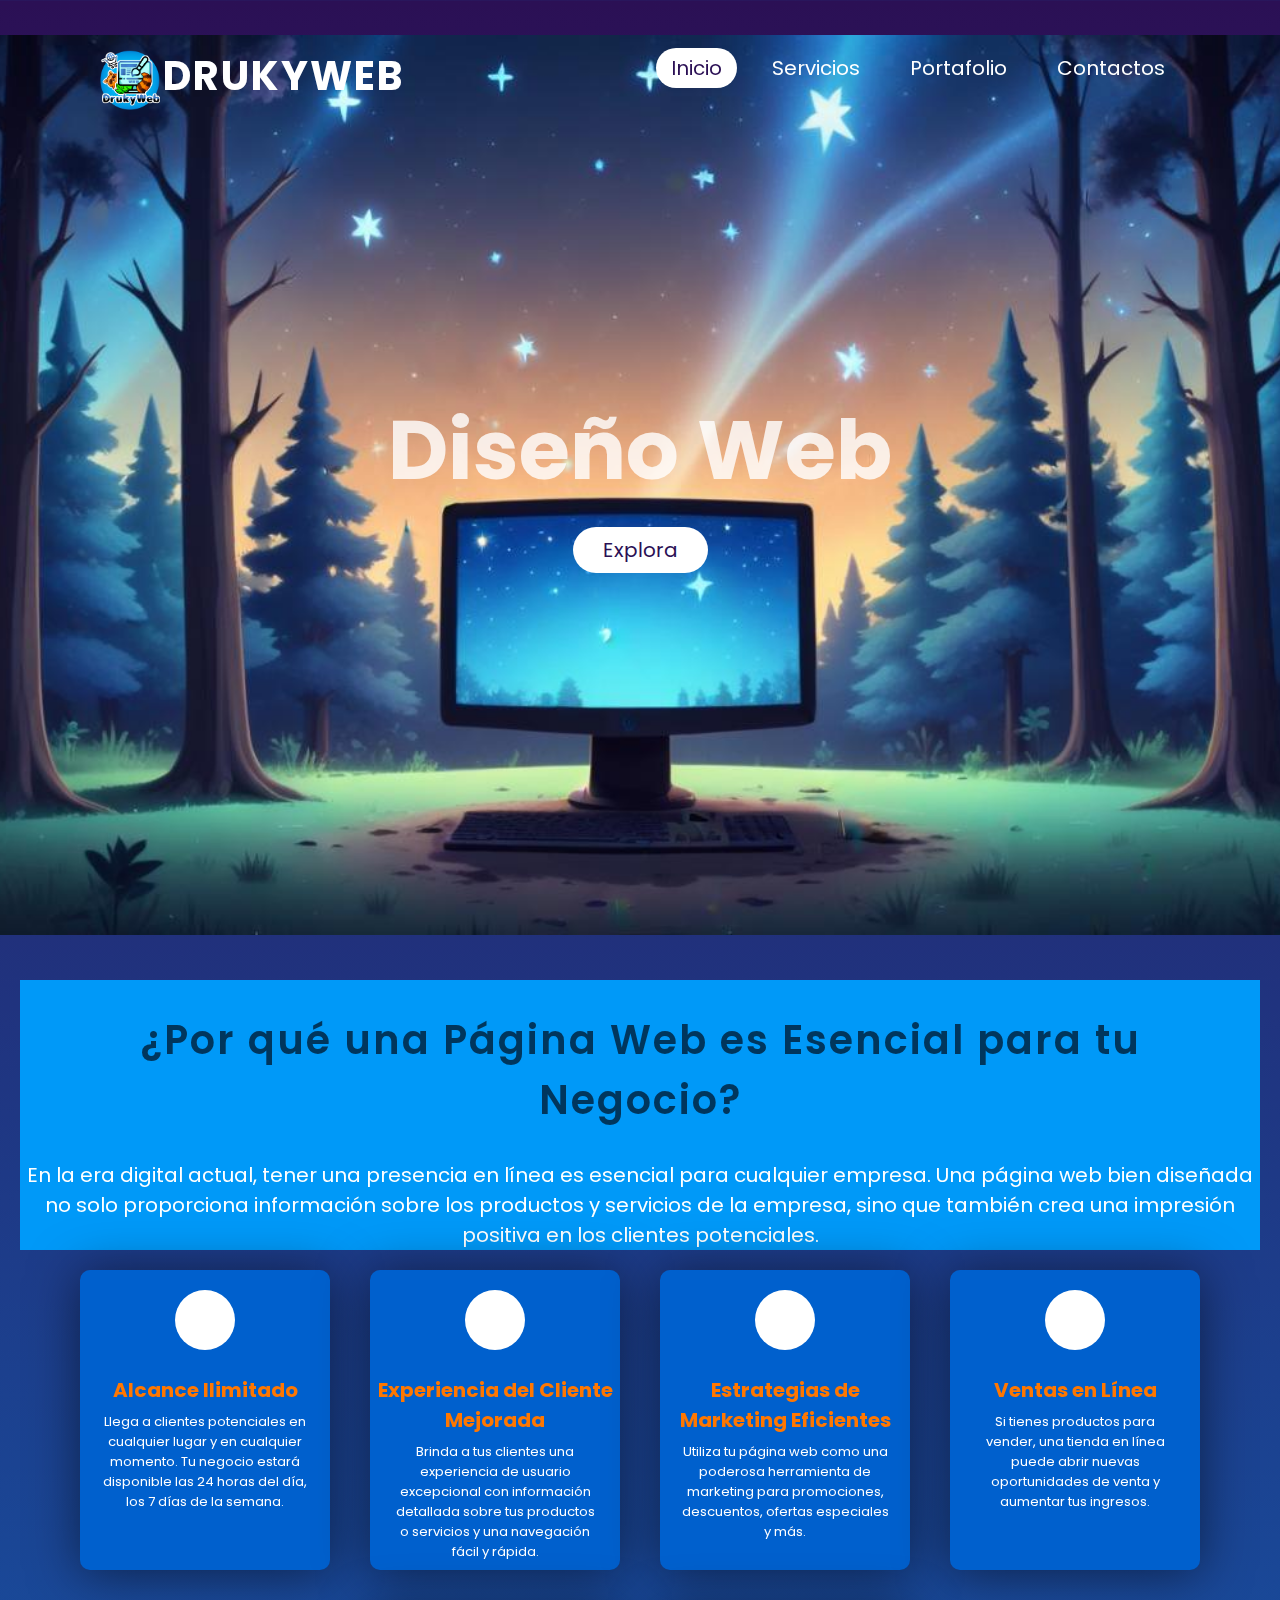
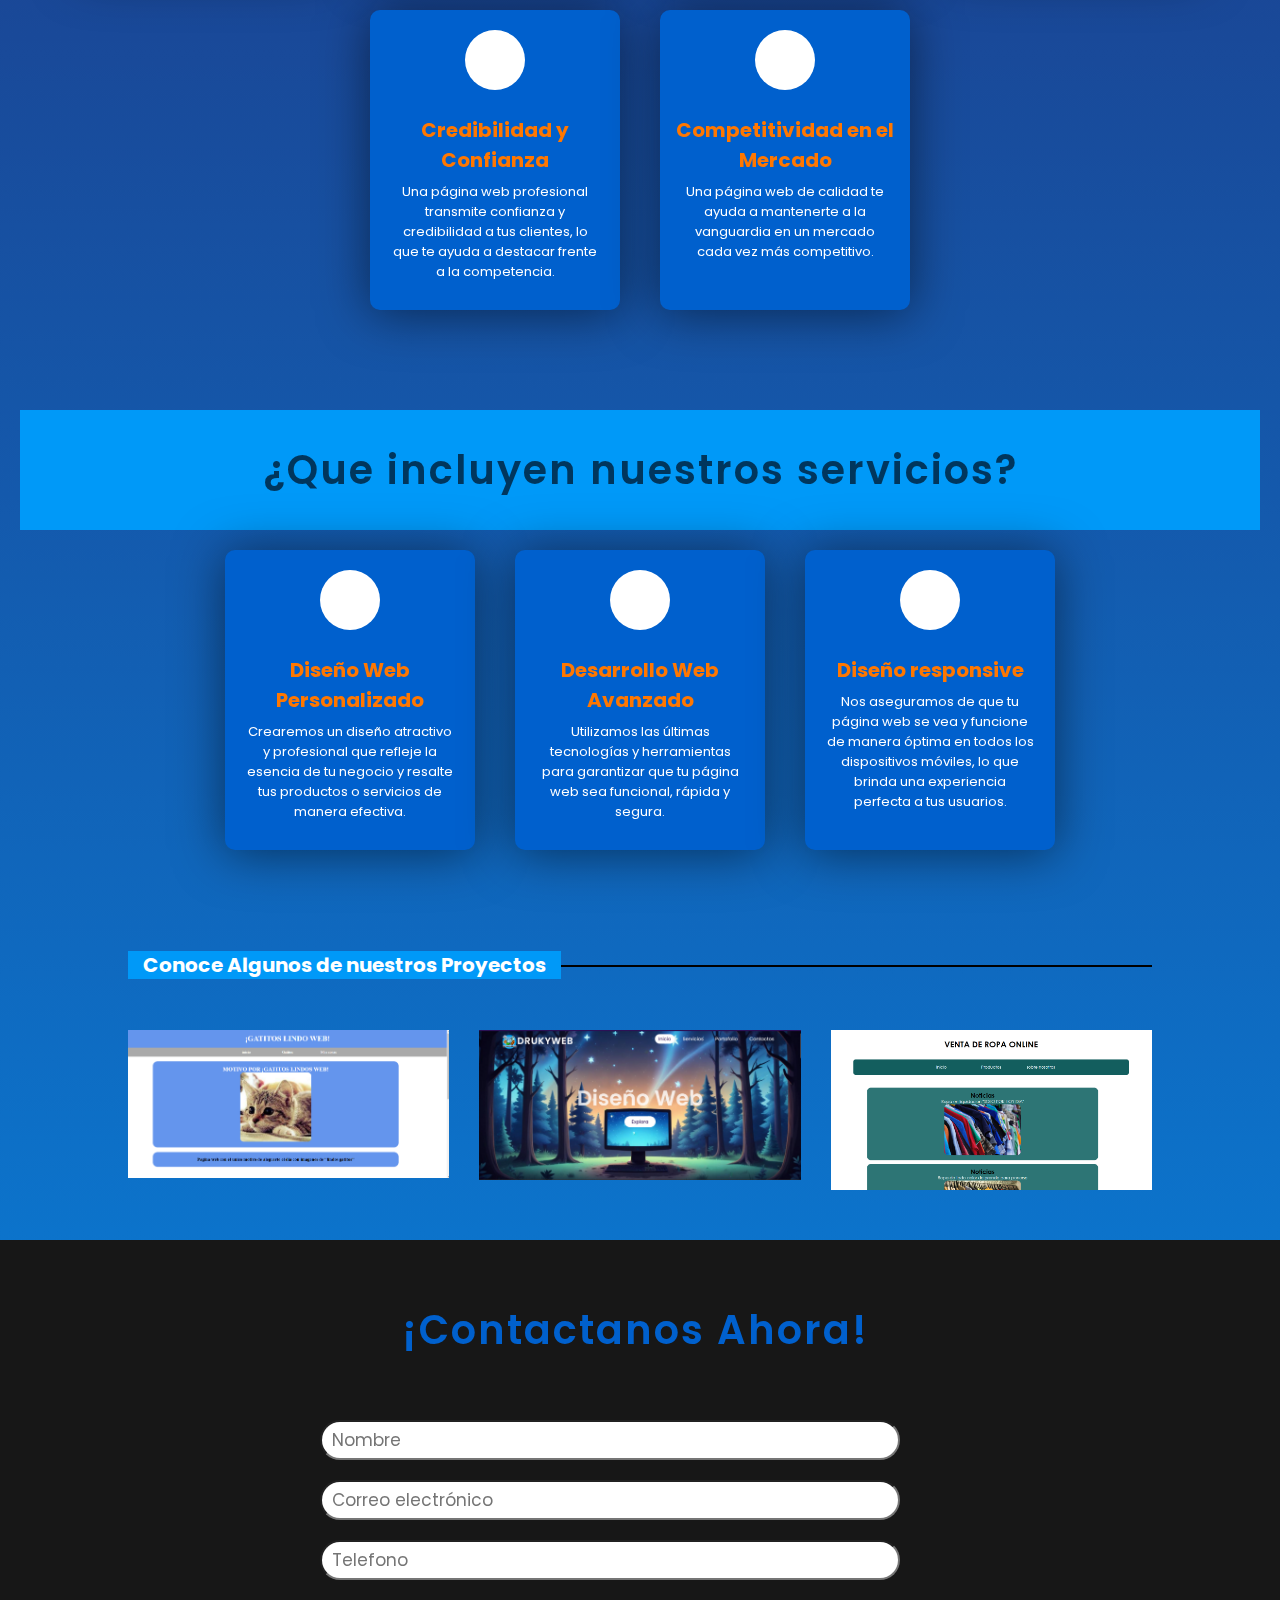
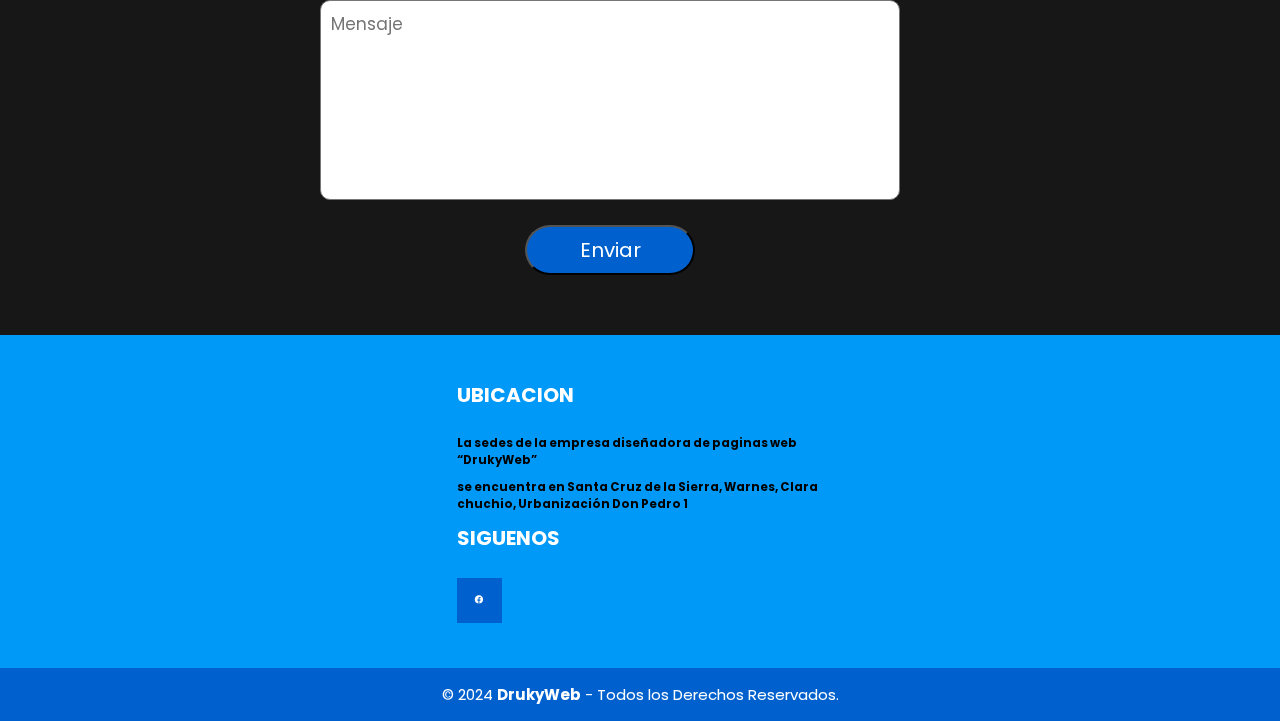
<file: index.html>
<!DOCTYPE html>
<html lang="en">
<head>
    <meta charset="UTF-8">
    <meta name="viewport" content="width=device-width, initial-scale=1.0">
    <title>DrukyWeb</title>
    <link rel="stylesheet" href="https://cdnjs.cloudflare.com/ajax/libs/font-awesome/5.15.1/css/all.min.css">
    <link rel="stylesheet" href="imagenes/Estilos.css">
    <link href="https://unpkg.com/boxicons@2.1.4/css/boxicons.min.css" rel='stylesheet'>
    

    <link rel="icon" href="imagenes/logoOF.png">
</head>
<body>
    <header>
        <div class="encabezado">
        <img src="imagenes/logoOF.png" class="logo-img"> 
        <a href="#" class="logo">DrukyWeb</a></div>
    <ul>
        <li><a href="#" class="active">Inicio</a></li>
        <li><a href="#Servicios">Servicios</a></li>
        <li><a href="#galerytext">Portafolio</a></li>
        <li><a href="#contact">Contactos</a></li>
    </ul>
    </header>
            <section class="home" id="home">
                <img src="./imagenes/luna.png" id="luna">

                <img src="./imagenes/bosquemagic.jpeg" id="montañaF">
                <h2 id="text">Diseño Web</h2>
                
                <a href="#" id="btn">Explora</a>
                <img src="./imagenes/bosque1.png" id="montaña">
            </section>


            <section class="product" id="product">
        
                <section class="about" id="about">
                <div class="row">
                     <div class="content">
                    <h1 class="heading">¿Por qué una Página Web es Esencial para tu Negocio?</h1>
                    <p>En la era digital actual, tener una presencia en línea es esencial para cualquier empresa. Una página web bien diseñada no solo proporciona información sobre los productos y servicios de la empresa, sino que también crea una impresión positiva en los clientes potenciales.</p>
                      </div>
                </div>
            </section> 
            
        <div class="box-container">
            <div class="box">
                <i class="fab "></i>
                <h3>Alcance Ilimitado</h3>
                <p>Llega a clientes potenciales en cualquier lugar y en cualquier momento. Tu negocio estará disponible las 24 horas del día, los 7 días de la semana.</p>
            </div>

            <div class="box">
                <i class="fab"></i>
                <h3>Experiencia del Cliente Mejorada</h3>
                <p> Brinda a tus clientes una experiencia de usuario excepcional con información detallada sobre tus productos o servicios y una navegación fácil y rápida.</p>
            </div>

            <div class="box">
                <i class="fab"></i>
                <h3>Estrategias de Marketing Eficientes</h3>
                <p>Utiliza tu página web como una poderosa herramienta de marketing para promociones, descuentos, ofertas especiales y más.</p>
            </div>

            <div class="box">
                <i class="fab"></i>
                <h3>Ventas en Línea</h3>
                <p>Si tienes productos para vender, una tienda en línea puede abrir nuevas oportunidades de venta y aumentar tus ingresos.</p>
            </div>

            <div class="box">
                <i class="fab"></i>
                <h3>Credibilidad y Confianza</h3>
                <p>Una página web profesional transmite confianza y credibilidad a tus clientes, lo que te ayuda a destacar frente a la competencia.</p>
            </div>

            <div class="box">
                <i class="fab"></i>
                <h3>Competitividad en el Mercado</h3>
                <p>Una página web de calidad te ayuda a mantenerte a la vanguardia en un mercado cada vez más competitivo.</p>
            </div>
        </div>
    </section>




   
    <section class="product" id="Servicios">
        
        <section class="about" id="about">
        <div class="row">
             <div class="content">
            <h1 class="heading">¿Que incluyen nuestros servicios?</h1>
   
              </div>
        </div>
    </section> 
    
<div class="box-container">
    <div class="box">
        <i class="fab "></i>
        <h3>Diseño Web Personalizado</h3>
        <p>Crearemos un diseño atractivo y profesional que refleje la esencia de tu negocio y resalte tus productos o servicios de manera efectiva.</p>
    </div>

    <div class="box">
        <i class="fab"></i>
        <h3>Desarrollo Web Avanzado</h3>
        <p> Utilizamos las últimas tecnologías y herramientas para garantizar que tu página web sea funcional, rápida y segura.

        </p>
    </div>

    <div class="box">
        <i class="fab"></i>
        <h3>Diseño responsive</h3>
        <p>Nos aseguramos de que tu página web se vea y funcione de manera óptima en todos los dispositivos móviles, lo que brinda una experiencia perfecta a tus usuarios.</p>
    </div>
</div>
</section>


<div class="ful-img" id="fulImgBox">
    <img src="imagenes/pag/gato.png" id="fulImg" alt="">
    <span onclick="closeImg()">x</span>
</div>

<h1 class="galerytext" id="galerytext"><span>Conoce Algunos de nuestros Proyectos</span></h1>

<div class="img-gallery">
    <img src="imagenes/pag/gato.png" onclick="openFulImg(this.src)" alt="">
    <img src="imagenes/pag/druky.png" onclick="openFulImg(this.src)" alt="">
    <img src="imagenes/pag/venta.png" onclick="openFulImg(this.src)" alt="">

</div>
<script src="java.js"></script>


    <section class="contact" id="contact">

        <h1 class="heading">¡Contactanos Ahora!</h1>
        <h3></h3>
        <div class="row">
            <div class="form-container">

                <form action="https://formspree.io/f/xqakaepn" method="post">
                    <input type="text" name=nombre placeholder="Nombre">
                    <input type="email" name=gmail placeholder="Correo electrónico">
                    <input type="number" name=telefono placeholder="Telefono">
                    <textarea cols="15" rows="5" name=mensaje placeholder="Mensaje"></textarea >
                    <input type="submit" value="Enviar">        
                </form>

            </div>
        </div>
    </section>



    
  <footer class="pie-pagina" >
    <div class="grupo-1">
        <div class="box">
            <figure>
              <div class="ubicacion-contactos">
                <iframe src="https://www.google.com/maps/embed?pb=!1m18!1m12!1m3!1d3134.4846447407376!2d-63.11736532570767!3d-17.603844570106318!2m3!1f0!2f0!3f0!3m2!1i1024!2i768!4f13.1!3m3!1m2!1s0x93f1e1cb06c7be8f%3A0xf20382cb63798d81!2sDrukyWeb!5e1!3m2!1ses-419!2sbo!4v1724242096571!5m2!1ses-419!2sbo" width="600" height="450" style="border:0;" allowfullscreen="" loading="lazy" referrerpolicy="no-referrer-when-downgrade"></iframe>
            </div>
            </figure>
        </div>
     
        <div class="box" id="ubicacion" >
            <h2>UBICACION</h2>
            <h3><p> La sedes de la empresa diseñadora de paginas web “DrukyWeb”  </P>
            <P> se encuentra en Santa Cruz de la Sierra, Warnes,  Clara chuchio, Urbanización Don Pedro 1</P>
        </h3><div class="box">
        </div>
            
              <h2>SIGUENOS</h2>
            <div class="red-social">
                <a href="https://www.facebook.com/profile.php?id=61552988760326" >
                    <i class='bx bxl-facebook-circle' class="social-media-icon"></i>
                </a>
            </div>
        </div>
      
    </div>
    <div class="grupo-2">
        <small>&copy; 2024 <b>DrukyWeb</b> - Todos los Derechos Reservados.</small>
    </div>
</footer>


    </div>
</section>
</body>
</html>
</file>
<file: imagenes/Estilos.css>
@import url('https://fonts.googleapis.com/css2?family=Poppins:ital,wght@0,200;0,300;0,400;0,500;0,600;1,200;1,300;1,400&display=swap');
/* estilos generales*/
:root{
    --verde-c:#ff7700;
    --blanco-c:#fff;
    --celeste-c:#0060cd;
    --otrocel-c:#0099f8;
}
*
{
    margin: 0;
    padding: 0;
    box-sizing: border-box;
    font-family: 'Poppins', sans-serif;
}
body{
    min-height: 100vh;
    background: linear-gradient(#2b1055, #0099f8);
}
html {
    font-size: 62.5%;
    overflow-x: hidden;
}
header{
    position: absolute;
    top: 0;
    left: 0;
width: 100%;
padding: 30px 100px;
display: flex;
justify-content: space-between;
align-items: center;
z-index: 10000;
}





.heading {
    font-size: 4rem;
    color:var(--celeste-c);
    text-align: center;
    padding: 6rem 1rem 0 0;
    letter-spacing: .2rem;
    font-weight: 600;
}
.heading-color{
    font-size: 4rem;
    color: var(--celeste-c);
text-align: center;
    padding: 6rem 1rem 0 0;
    letter-spacing: .2rem;
    font-weight: 600;
}

header .logo-img {
    height: 60px;
    transform: translateY(20px);
 justify-items: center;
}

header .logo{
    color: #fff;
    font-weight: 700;
    text-decoration: none;
    font-size: 4em;
    text-transform: uppercase; /* logo en mayuscula*/
    letter-spacing: 2px;
    
}
header ul{
    display: flex;
    justify-content: center;
    align-items: center;
    font-size: 2em;
}
header ul li{
    list-style: none;
    margin-left: 20px;
}
header ul li a{
    text-decoration: none;
    padding: 6px 15px;
    color: #fff;
    border-radius:20px ;
}
header ul li a:hover, header ul li a.active{
    background: #fff;
    color: #2b1055;
}
.home{
    position: relative;
    width: 100%;
    height: 100vh;
    padding: 100px;
    display: flex;
    justify-content: center;
    align-items: center;
}
section img{
position: absolute;
top: 35px;
left: 0;
width: 100%;
height: 100%;
object-fit: cover;
pointer-events: none;
}
section img#luna{
    mix-blend-mode: screen;
}
section img#montañaF {
z-index: 10;
}
#text{
    position: absolute;
    color: #ffffffce;
    white-space: nowrap;
    font-size:6.5vw;
    z-index: 10;
}

#btn{
    text-decoration: none;
    padding: 8px 30px;
    border-radius: 40px;
    background: #fff;
    color: #2b1055;
    font-size: 2em;
    z-index: 10;
    transform: translateY(100px);
}


/*Produ*/
.product {
    text-align: center;
    justify-content: center;
    margin: 80px 20px;
}
.product .about .row .content{
    background-color: #0099f8;
}
.product .about .row .content .heading {
    color:rgb(0, 54, 93);
    text-align: center;
    justify-content: center;
    padding: 30px;
}
.product .about .row .content p {
    color:#ffffff;
    font-size: 2em;
}
.product .box-container {
    display: flex;
    justify-content: center;
    flex-wrap: wrap;
    text-align: center;
}

.product .box-container .box {
    height: 30rem;
    width: 25rem;
    background: var(--celeste-c);
    text-align: center;
    border-radius: 1rem;
    box-shadow: 0 .3rem 5rem rgba(0, 0, 0, .5);
    margin: 2rem;
    cursor: pointer;
}

.product .box-container .box i{
    height: 6rem;
    width: 6rem;
    line-height: 6rem;
    text-align: center;
    border-radius: 50%;
    color: #fff;
    background: var(--blanco-c) ;
    font-size: 3rem;
    margin: 2rem 0;
    transition: .2s;
}

.product .box-container .box h3 {
    font-size: 2rem;
    color:var(--verde-c);
    transition: .2s;
}

.product .box-container .box p {
    font-size: 1.3rem;
    padding: .7rem 2rem;
    color: #fff;
}

.product .box-container .box:hover i {
    background: var(--otrocel-c);
}

.product .box-container .box:hover h3 {
    color: #ffc246;
}

.product button {
    height: 5rem;
    width: 20rem;
    border-radius: 1rem;
    background: var(--celeste-c);
    color: #fff;
    font-size: 2rem;
    cursor: pointer;
    transition: .2s;
    box-shadow: 0 .3rem 1rem rgba(0, 0, 0, .3);
    margin-top: 50px;
}

.product button:hover {
    background: none;
    border: .2rem solid var(--otrocel-c);
}

.contact {
    background: #171717;
}

.contact .row {
    display: flex;
    align-items: center;
    justify-content: center;
    padding: 5rem 0;
    text-align: center;
}

.contact .row .form-container {
    width: 50%;
    padding-right: 6rem;
}

.contact .row .form-container input, textarea {
    height: 4rem;
    width: 100%;
    background: #fff;
    border-radius: 5rem;
    padding: 0 1rem;
    margin: 1rem 0;
    color: var(--celeste-c);
    font-size: 1.7rem;
    transition: .2s linear;
}

.contact .row .form-container input:focus, textarea:focus {
    border: .4rem solid var(--celeste-c);
}

.contact .row .form-container textarea {
    height: 20rem;
    border-radius: 1rem;
    padding: 1rem;
    resize: none;
}

.contact .row .form-container input[type="submit"] {
    height: 5rem;
    width: 17rem;
    background: var(--celeste-c);
    color: #fff;
    cursor: pointer;
    font-size: 2rem;
    transition: .2s;
}

.contact .row .form-container input[type="submit"]:hover {
    background: none;
    color: var(--blanco-c);
    border: .2rem solid var(--otrocel-c);
}

.footer {
    text-align: center;
}

.footer .icons {
    padding: 3rem 0;
}

.footer .icons a {
    height: 4.5rem;
    width: 4.5rem;
    line-height: 4.2rem;
    text-align: center;
    border-radius: 50%;
    color: #ffc246;
    border: .2rem solid #ffc246;
    font-size: 2rem;
    margin: 0 .1rem;
    transition: .2s linear;

}

.footer .icons a:hover {
    color: #fff;
    background: #f9580e;
    border-color: #f9580e;
}
/*portafolio*/
.galerytext{
    text-align: centxser;
    position: relative;
    width: 80%;
    margin: 50px auto;
    color: #fff;
    font-size: 2rem;
}
h1::before{
    content: "";
    display: block;
    width: 100%;
    height: 2px;
    position: absolute;
    background-color: black;
    top: 50%;
    z-index: -1;
}
h1 span{
    background-color: var(--otrocel-c);
    padding: 0 15px;
}
.img-gallery{
    width: 80%;
    margin: 50px auto 50px;
    display: grid;
    grid-template-columns: repeat(auto-fit,minmax(240px,1fr));
    gap: 30px;
}
.img-gallery img{
    width: 100%;
    cursor: pointer;
    transition: 1s;
}
.img-gallery img:hover{
    transform: scale(1.2);
}
.ful-img{
    width: 100%;
    height: 100vh;
    background-color: rgba(0, 0,0, 0.9);
    position: fixed;
    top: 0;
    left: 0;
    display: none;
    align-items: center;
    justify-content: center;
    z-index: 99;
}
.ful-img span{
    position: absolute;
    top: 5%;
    right: 5%;
    font-size: 30px;
    color: #fff;
    cursor: pointer;
}
.ful-img img{
    width: 90%;
    max-width: 600px;
}
@media screen and (max-width:400px){
    h1{
        text-decoration: underline;
    }
    h1::before{
        display: none;
    }
    h1 span{
        padding: 0;
    }
}




/*pie de pagina*/
.pie-pagina{
    width: 100%;
    background-color: #0099f8;
  }
  
  .pie-pagina .grupo-1{
  width: 100%;
  max-width: 1200px;
  margin: auto;
  display: grid;
  grid-template-columns: repeat(3,1fr);
  grid-gap: 50px;
  padding: 45px 0px;
  }
  
  .pie-pagina .grupo-1 .box figure{
    width: 100%;
    height: 100%;
    display: flex;
    justify-content: center;
    align-items: center;
  }
  .pie-pagina .grupo-1 .box figure iframe{
    width: 100%;
    height: 100%;
  }
  .pie-pagina .grupo-1 .box h2{
    color: #fff;
    margin-bottom: 25px;
    font-size: 20px;
  }
  .pie-pagina .grupo-1 .box p{
    margin-bottom: 10px;
  
  }
  .pie-pagina .grupo-1 .red-social a {
    display: inline-block;
    text-decoration: none;
    width: 45px;
    height: 45px;
    line-height: 45px;
    color: #fff;
    margin-right: 10px;
    background-color: #0060cd;
    text-align: center;
    transition: all 300ms ease; 
  }
  .social-media{
    width: 50%;
    display: flex;
    justify-content: flex-end;
}
.social-media-icon{
    display: inline-block;
    margin-left: 20px;
    width: 60px;
    height: 60px;
    border: 1px solid #fff;
    border-radius: 50%;
    text-align: center;
    color: #fff;
}
.social-media-icon:hover{
    background: #fff;
    color: #268dd1;
}
.social-media-icon{
    font-size: 30px;
    line-height: 60px;
}
  .pie-pagina .grupo-1 .red-social a:hover{
    color: #0060cd;
  }
  .pie-pagina .grupo-2{
    background-color: #0060cd;
    padding: 15px 10PX;
    text-align: center;
    color: #fff;
  }
  .pie-pagina .grupo-2 small{
    font-size: 15px;
  }

 
section .Servicios_section{
width: 100%;
height: 100%;
display: flex;
align-items: center;
justify-content: center;  
}
section .Servicios_section .categorias_container{
    width: 90%;
    height: 100%;
    display: flex;
    align-items: center;
    justify-content: center;  
    }
section .Servicios_section .categorias_container .section_header_container{
        width: 100%;
       padding: 20px 0;
}
section .Servicios_section .categorias_container .section_header_container .sub_head{
color: #0099f8;
}
section .Servicios_section .categorias_container .section_header_container .main_head{
    color: #fff;
    font-size:clamp(1.2em, 3vw, 3em);
}
section .Servicios_section .categorias_container .categorias_content_container{
display: grid;
grid-template-columns: auto auto auto;
}
section .Servicios_section .categorias_container .categorias_content_container .categorias_card .img_container{
    width: 100%;
    height: 100px;
    }
    section .Servicios_section .categorias_container .categorias_content_container .categorias_card .img_container{
        width: 100%;
        height: 100px;
        object-fit: cover;
        display: flex;
        }
</file>
